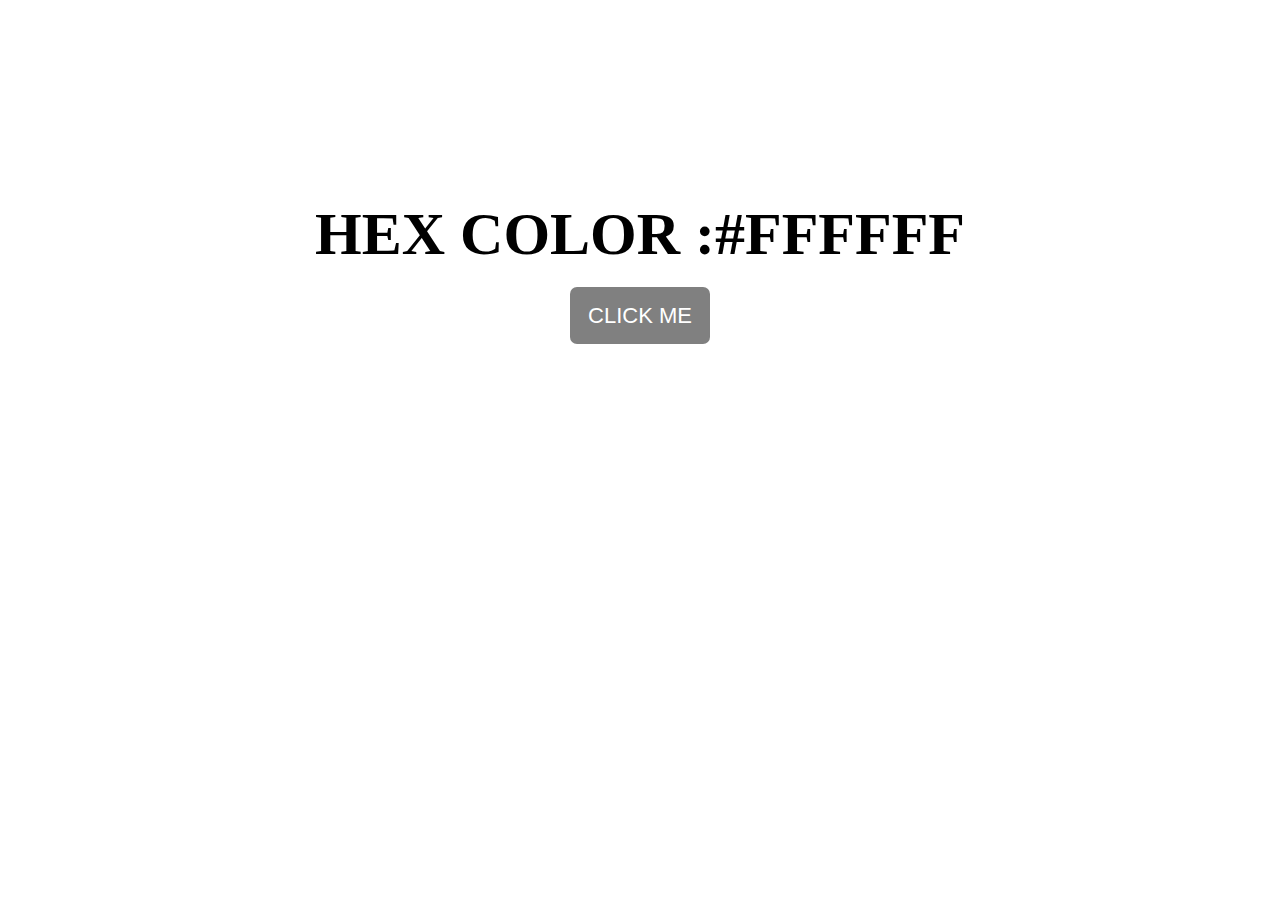
<file: 1. Background Changer/index.html>
<!DOCTYPE html>
<html>
	<head>
		<meta charset="utf-8">
		
		<link rel="stylesheet" type="text/css" href="style.css">
		<script src="script.js" type="text/javascript" defer></script>
		
		<title>Background Changer</title>
	</head>
	<body>
		<p>HEX COLOR :#FFFFFF</p>
		<br><button style = "color: white;" onclick="changer()">CLICK ME</button>
	</body>
</html>
</file>
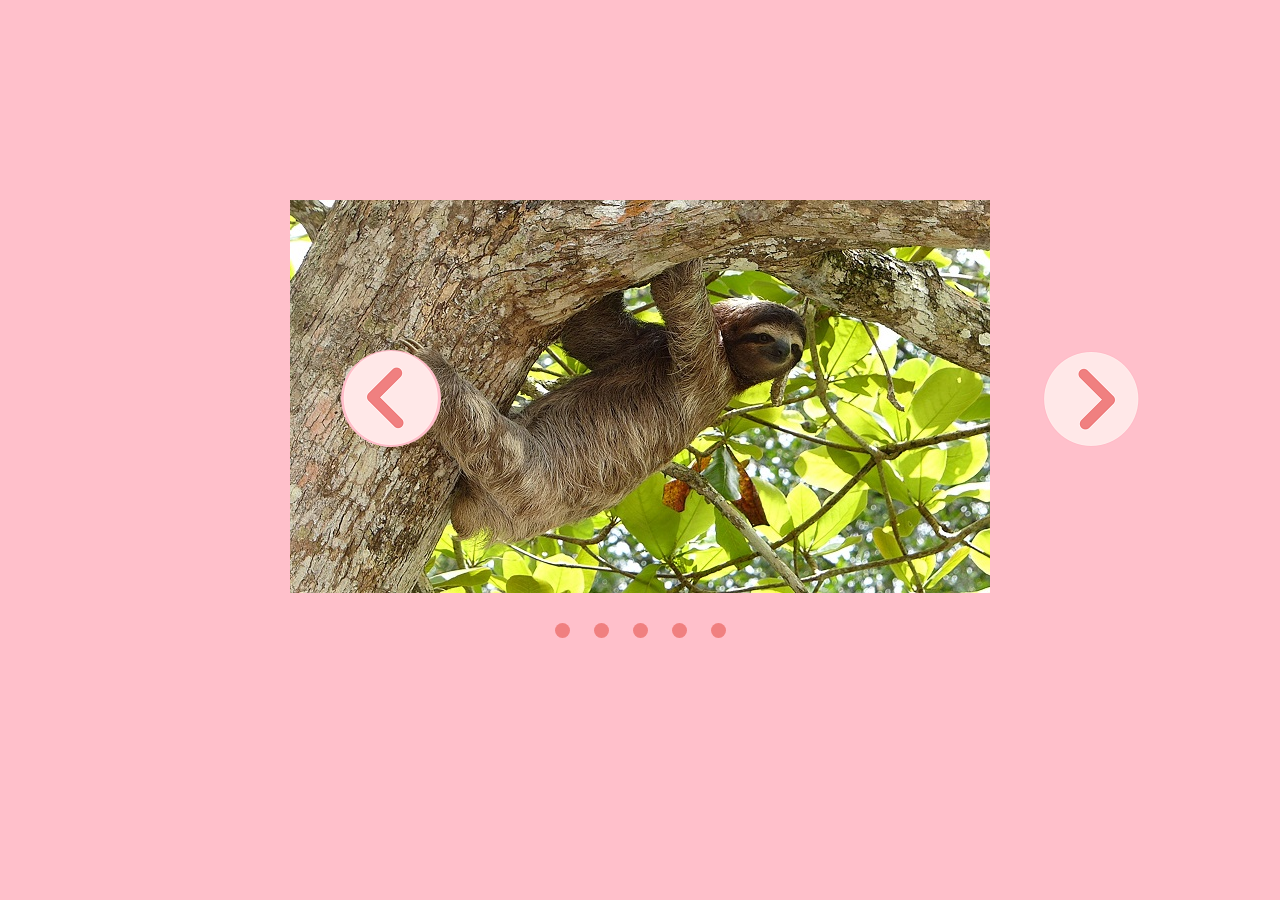
<file: 2. Carousel/index.html>
<!DOCTYPE html>
<html>
	<head>
		<meta charset="utf-8">
		
		<link rel="stylesheet" type="text/css" href="style.css">
		<script src="script.js" type="text/javascript" defer></script>
		
		<title>Carousel</title>
	</head>
	<body>
		<div class = "wrapper">
			<button id = "left-btn"></button>
			<img id = "main-img" src="images/image-1.jpg">
			<button id = "right-btn"></button>
		</div>
		
		<div class = "dot">
			<button class = num_btn id = "btn1"></button>
			<button class = num_btn id = "btn2"></button>
			<button class = num_btn id = "btn3"></button>
			<button class = num_btn id = "btn4"></button>
			<button class = num_btn id = "btn5"></button>
		</div>
		</body>
</html>
</file>
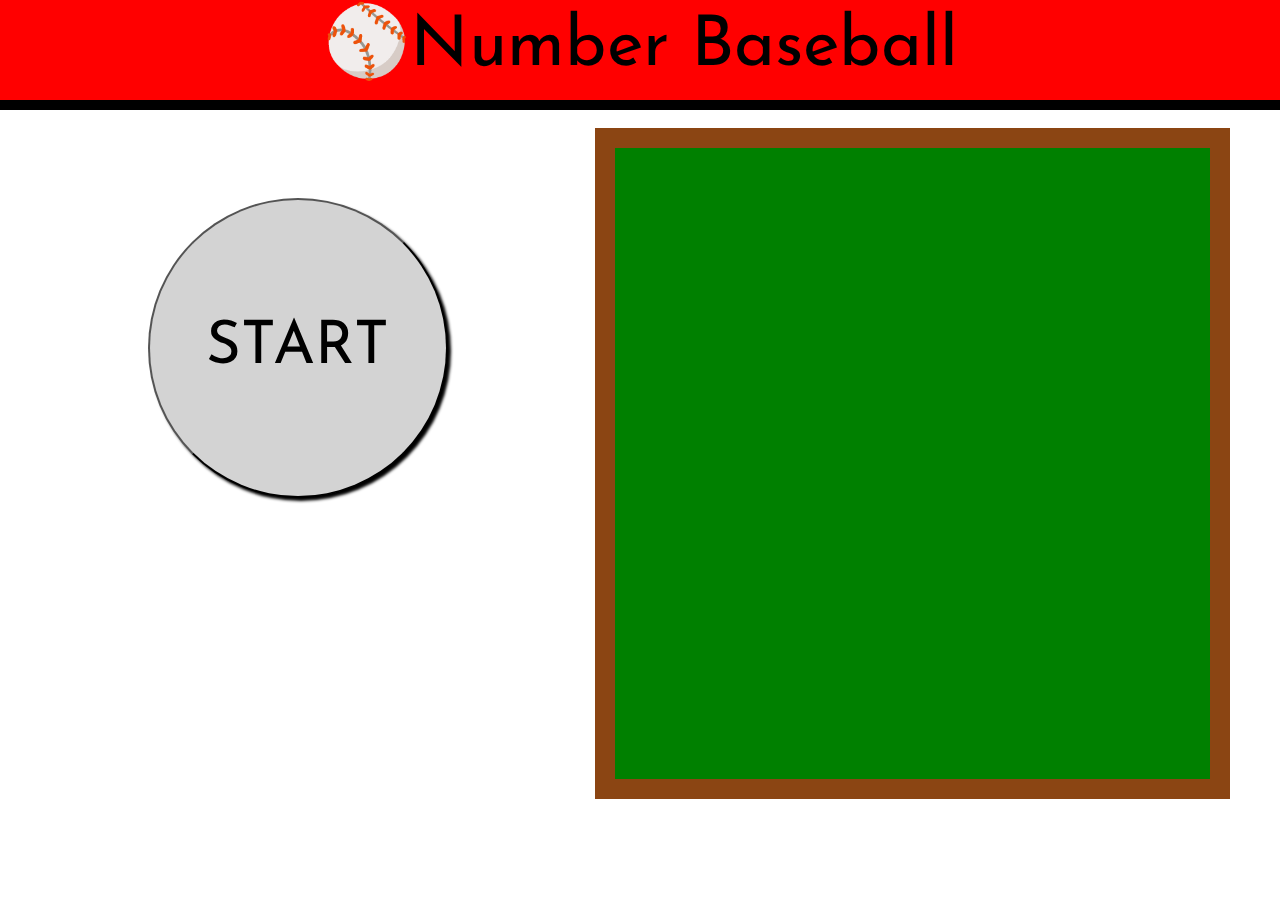
<file: 3. Number Baseball/index.html>
<!DOCTYPE html>
<html>
	<head>
		<meta charset="utf-8">
		<link rel="stylesheet" type="text/css" href="style.css">
		<script src="script.js" type="text/javascript" defer></script>
		<title>Number Baseball</title>
	</head>
	<body>
		<div id="title">⚾Number Baseball</div><br>
		<div class="container">
			<div class="item-1">
				<button id="start-btn" onclick="NumMaker()">START</button><br>
				<input id="num_input" type="number" onkeypress="enter()">
			</div>
			<div class="item-2">
				<div id="score-board"></div>
			</div>
		</div>
		</body>
</html>
</file>
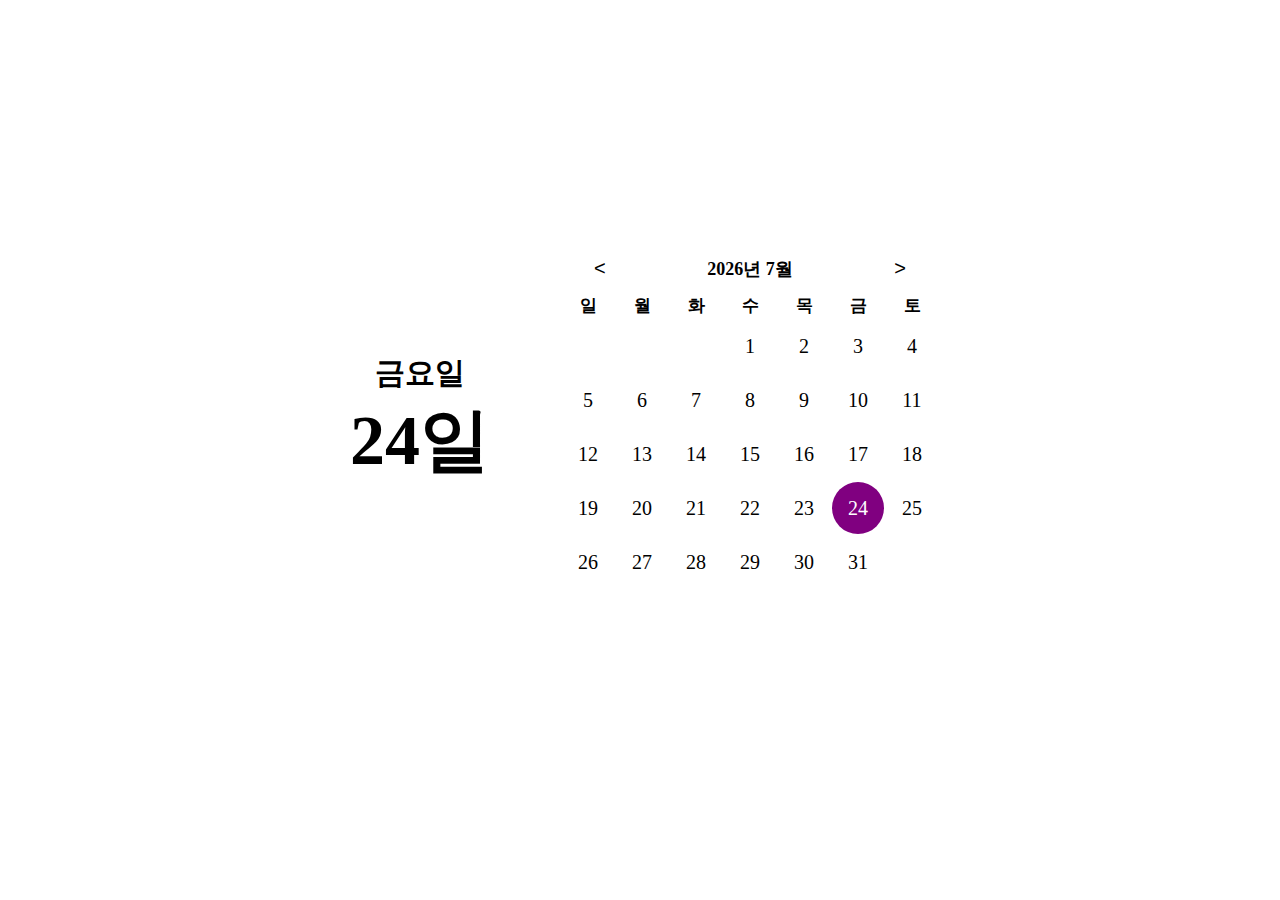
<file: 4. Calendar/index.html>
<!DOCTYPE html>
<html>
	<head>
		<meta charset="utf-8">
		<link rel="stylesheet" type="text/css" href="style.css">
		<script src="script.js" type="text/javascript" defer></script>
		<title>Calendar</title>
	</head>
	<body>
		<div class="container">
			<div class="item" id="today">
				<div id="week"></div>
				<div id="date"></div>
			</div>
		<div class="item">
			<button type="button" onclick="prev()"><&emsp;&emsp;&emsp;&emsp;&nbsp;&nbsp;</button>
			<div id="year" class="top-bar"></div>
			<div id="month" class="top-bar"></div>
			<button type="button" onclick="next()">&emsp;&emsp;&emsp;&emsp;&nbsp;&nbsp;></button><br>
			<table>
				<tr>
					<th>일</th>
					<th>월</th>
					<th>화</th>
					<th>수</th>
					<th>목</th>
					<th>금</th>
					<th>토</th>
				</tr>
				<tr>
					<td></td>
					<td></td>
					<td></td>
					<td></td>
					<td></td>
					<td></td>
					<td></td>
				</tr>
				<tr>
					<td></td>
					<td></td>
					<td></td>
					<td></td>
					<td></td>
					<td></td>
					<td></td>
				</tr>
				<tr>
					<td></td>
					<td></td>
					<td></td>
					<td></td>
					<td></td>
					<td></td>
					<td></td>
				</tr>
				<tr>
					<td></td>
					<td></td>
					<td></td>
					<td></td>
					<td></td>
					<td></td>
					<td></td>
				</tr>
				<tr>
					<td></td>
					<td></td>
					<td></td>
					<td></td>
					<td></td>
					<td></td>
					<td></td>
				</tr>
				<tr>
					<td></td>
					<td></td>
					<td></td>
					<td></td>
					<td></td>
					<td></td>
					<td></td>
				</tr>
			</table>
		</div>
    </body>
</html>
</file>
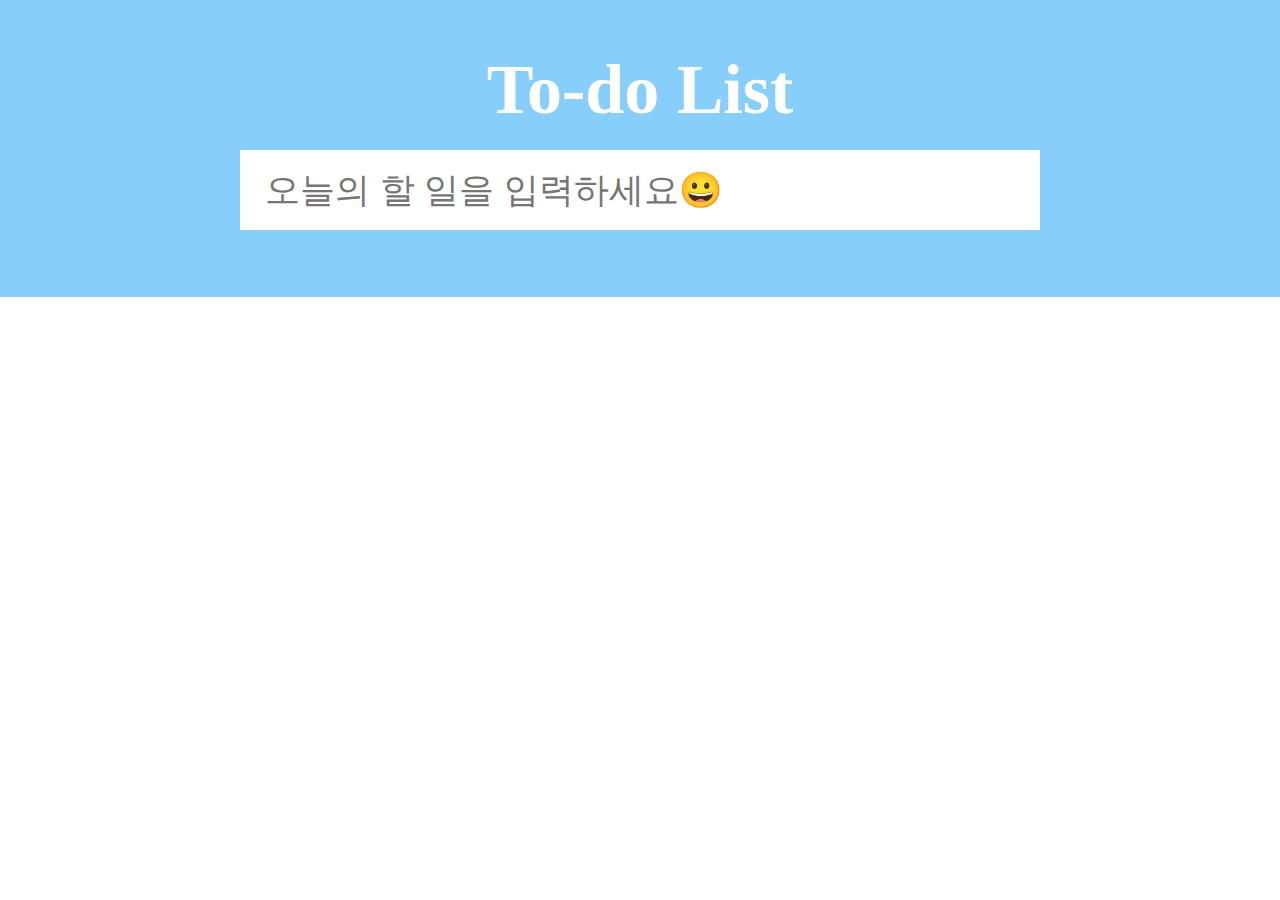
<file: 5. To-do/index.html>
<!DOCTYPE html>
<html>
	<head>
		<meta charset="utf-8">
		<link rel="stylesheet" type="text/css" href="style.css">
		<script src="script.js" type="text/javascript" defer></script>
		<title>To-do</title>
	</head>
	<body>
		<div id="title">To-do List</div>
		<input class="todo-input" onkeypress="if(event.keyCode === 13)submit();" placeholder="오늘의 할 일을 입력하세요😀" onfocus="placeholder=''"onblur="placeholder='오늘의 할 일을 입력하세요😀'">
		<div id="todo"></div>
	</body>
</html>
</file>
<file: 1. Background Changer/style.css>
body {
			margin: 0;
		}
		p {
			width: 100%;
			margin: 200px 0px 300px 0px;
			text-align: center;
			font-size: 60px;
			font-weight: bold;
		}
		button {
			width: 140px;
			height: 57px;
			display: block;
			margin: auto;
			position: relative;
      top: -300px;
			text-align: center;
			font-size: 22px;
			background-color: grey;
			border-radius: 7px;
			border: 0;
			outline: 0;
		}
</file>
<file: 2. Carousel/style.css>
body {
	margin: 0;
	background-color: pink;
}
#main-img {
	display: block;
	margin: 200px auto 30px;
	text-align: center;
}
.wrapper {
	display: grid;
	grid-template-columns: auto 700px auto;
}
#left-btn {
	background: url(arrow_icon.png) no-repeat;
  cursor: pointer;
  border: none;
  width: 100px;
  height: 97px;
	border-radius: 50%;
	position: relative;
	top: 350px;
	right: -341px;
}
#right-btn {
	background: url(arrow_icon.png), no-repeat;
  cursor: pointer;
  border: none;
  width: 100px;
  height: 97px;
	border-radius: 50%;
	transform: rotate(180deg);
	position: relative;
	top: 350px;
	left: 51px;	
}
.dot {
	text-align: center;
}
.num_btn {
	width: 15px;
	height: 15px;
	margin: 0px 10px 0px 10px;
	cursor: pointer;
	border: none;
	border-radius: 50%;
	background-color: lightcoral;
}
.num_btn:hover  {
  cursor: pointer;
  background: rgba(255, 232, 232);
}
</file>
<file: 3. Number Baseball/style.css>
@import url('https://fonts.googleapis.com/css2?family=Josefin+Sans&display=swap');
@import url('https://fonts.googleapis.com/css2?family=Nanum+Brush+Script&display=swap');

body{
	margin: 0;
}
#title{
	background-color: red;
	font-family: 'Josefin Sans', sans-serif;
	text-align: center;
	font-size: 70px;
	height: 100px;
	border-bottom: 10px solid black;
}
#start-btn{
  appearance: none;
	font-family: 'Josefin Sans', sans-serif;
	display: block;
	width: 300px;
	height: 300px;
	margin: 70px auto 100px;
	font-size: 60px;
	border-radius: 150px;
	background-color: lightgray;
	box-shadow: 3px 3px 3px black;
	transition-duration: 0.3s;
}
#start-btn:active{
  box-shadow: none;
	margin-left: auto + 5px;
	margin-top: 75px;
}
#num_input{
	visibility: hidden;
	font-family: 'Josefin Sans', sans-serif;
	display: block;
	margin: 0px auto 50px;
	width: 300px;
	font-size: 110px;
	border: 10px solid black;
	border-radius: 20px;
}
#score-board{
	font-family: 'Nanum Brush Script', cursive;
	font-size: 55px;
	color: white;
	margin: 0px 0px 0px 50px;
	padding-top: 25px;
}
.container{
	display: flex;
	flex-direction: row;
}
.item-1{
	flex-basis: 50%;
}
.item-2{
	flex-basis: 50%;
	background-color: green;
	border: 20px solid #8B4513;
	margin-right: 50px;
}
</file>
<file: 4. Calendar/style.css>
body{
    margin: 0;
}
button {
    -webkit-appearance: none;
    -moz-appearance: none;
    appearance: none;
    border: 0;
    outline: 0;
    background-color: white;
    font-size: 20px;
    margin-bottom: 10px;
  }
th{
    font-size: 17px;
}
td{
    width: 50px;
    height: 50px;
    font-size: 20px;
}
.container{
    display: flex;
    align-items:center;
    justify-content: center;
    height: 100vh;
}
.item{
    text-align: center;
    font-size: 18px;
}
#today{
    width: 160px;
    margin-right: 60px;
    margin-bottom: 60px;
    font-weight: bold;
}
#week{
    font-size: 30px;
}
#date{
    font-size: 70px;
}
.top-bar{
    display: inline;
    font-weight: bold;
}
.today-circle{
    width: 43px;
    height: 43px;
    border-radius: 50%;
    border-width: 3px;
    background-color: purple;
    color: white;
}
.click-circle{
    width: 43px;
    height: 43px;
    border-radius: 50%;
    border-width: 2px;
    border-style: solid;
    border-color: purple;
}
</file>
<file: 5. To-do/style.css>
body{
    width: 1000px;
    height: 545px;
    margin: 0px auto;
    background: linear-gradient(lightskyblue 50%, white 50%);
    background-repeat: no-repeat;
}
#title{
    margin: 50px 0px 20px 0px;
    color: white;
    font-weight: bolder;
    font-style:normal;
    font-size: 70px;
    text-align: center;
}
#todo{
    position: relative;
}
#top-menu{
    margin: 10px 100px 30px 100px;
}
li{
    list-style: none;
    width: 800px;
    height: 90px;
    margin: 0px 100px 0px 100px;
    border-bottom: grey 2px solid;
    font-size: 35px;
}
span{
    vertical-align: 15%;
}
button{
    width: 40px;
    height: 20px;
}
input[type="checkbox"]{
    display: inline-block;
    width: 45px;
    height: 45px;
    margin: 22px 10px 0px 15px;
    border: 2px solid black;
    border-radius: 25px;
    cursor: pointer;
}
input[type="checkbox"]:checked{
    display: inline-block;
    width: 45px;
    height: 45px;
    margin: 22px 10px 0px 15px;
    border: 2px solid black;
    border-radius: 25px;
    cursor: pointer;
}
input[type="radio"]{
    -webkit-appearance: none;
    -moz-appearance: none;
    appearance: none;
    width: 50px;
    height: 25px;
    margin-left: 10px;
    margin-right: 0px;
    padding-top: 2.5px;
    border-radius: 3px;
    background-color: white;
}
input[type="radio"]:checked{
    -webkit-appearance: none;
    -moz-appearance: none;
    appearance: none;
    width: 50px;
    height: 25px;
    padding-top: 2.5px;
    margin-left: 10px;
    margin-right: 0px;
    border-radius: 3px;
    background-color: steelblue;
    color: white;
}
.todo-input{
    width: 750px;
    height: 80px;
    padding: 0px 25px 0px 25px;
    margin: 0px 100px;
    border: 20px;
    font-size: 35px;
}
.hide{
    display: none;
}

#all:after{
    white-space: pre;
    content: "   전체";
}
#active:after{
    white-space: pre;
    content: "   진행";
}
#completed:after{
    white-space: pre;
    content: "   완료";
}
#count-display{
    display: inline-block;
    margin-top: 18px;
    margin-left: 100px;
    margin-right: 620px;
    font-size: 20px;
}
#all-done{
    -webkit-appearance: none;
    -moz-appearance: none;
    appearance: none;
    width: 50px;
    height: 25px;
    padding: 0;
    margin-right: 570px;
    background-color: white;
    border: 0;
    border-radius: 3px;
    color: black;
    font-size: 17px;
    vertical-align:-19%;
}
#all-done:active{
    -webkit-appearance: none;
    -moz-appearance: none;
    appearance: none;
    width: 50px;
    height: 25px;
    padding: 0;
    border: 0;
    border-radius: 3px;
    background-color: steelblue;
    color: white;
    font-size: 17px;
    vertical-align:-19%;
}
#clear-btn{
    -webkit-appearance: none;
    -moz-appearance: none;
    appearance: none;
    width: 50px;
    height: 25px;
    padding: 0;
    border: 0px;
    border-radius: 3px;
    background-color: whitesmoke;
    color: black;
    font-size: 15px;
}
#clear-btn:active{
    -webkit-appearance: none;
    -moz-appearance: none;
    appearance: none;
    width: 50px;
    height: 25px;
    margin-right: 10px;
    padding: 0;
    border: 0px;
    border-radius: 3px;
    background-color: grey;
    color: white;
    font-size: 15px;
}
#remove-btn{
    -webkit-appearance: none;
    -moz-appearance: none;
    appearance: none;
    display: inline-block;
    width: 40px;
    height: 30px;
    position: absolute;
    left: 830px;
    margin-top: 15px;
    margin-top: 27px; 
    padding: 0;
    border: 0;
    font-size: 27px;
    background-color: white;
}
.change-text{
    display: inline-block;
    width: 630px;
    height: 50px;
    padding: 0;
    margin-top: 3px;
    margin-bottom: 3px;
    font-size: 35px;
}
</file>
